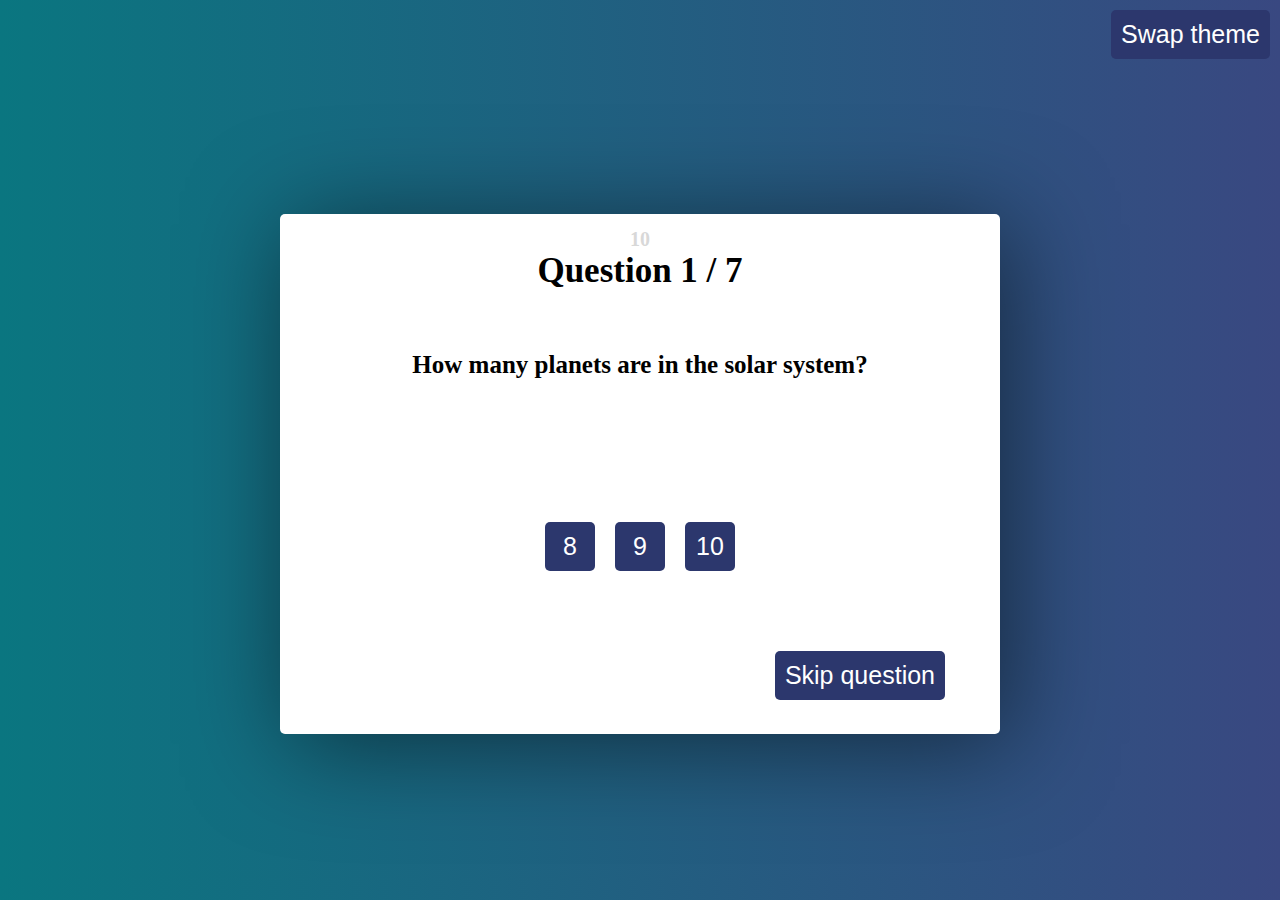
<file: docs/index.html>
<!DOCTYPE html>
<html lang="en">
<head>
    <meta charset="UTF-8">
    <meta name="viewport" content="width=device-width, initial-scale=1.0">
    <link rel="stylesheet" href="styles/style.css">
    <title>Quiz</title>
</head>
<body>
    <header>
        <button class="btn swap-theme-btn" id="swap-theme-btn">Swap theme</button>
    </header>
    <main>
        <section class="quiz-container">
            <h4 class="timer" id="timer">10</h3>
            <h1 class="quiz-title" id="quiz-title"></h1>
                <h3 class="quiz-question" id="quiz-question"></h3>
                <div class="answers-wrapper" id="answers-wrapper"></div>
            <div class="next-question-wrapper" id="next-question-wrapper">
                <button class="btn submit-question-btn" id="submit-question-btn">Submit</button>
                <button class="btn next-question-btn" id="next-question-btn">Skip question</button>
            </div>
            <h3 class="results-message" id="results-message"></h3>
            <button class="btn restart-quiz-btn" id="restart-quiz-btn">Restart Quiz</button>
        </section>
    </main>
    <script type="module" src="scripts/script.js"></script>
</body>
</html>
</file>
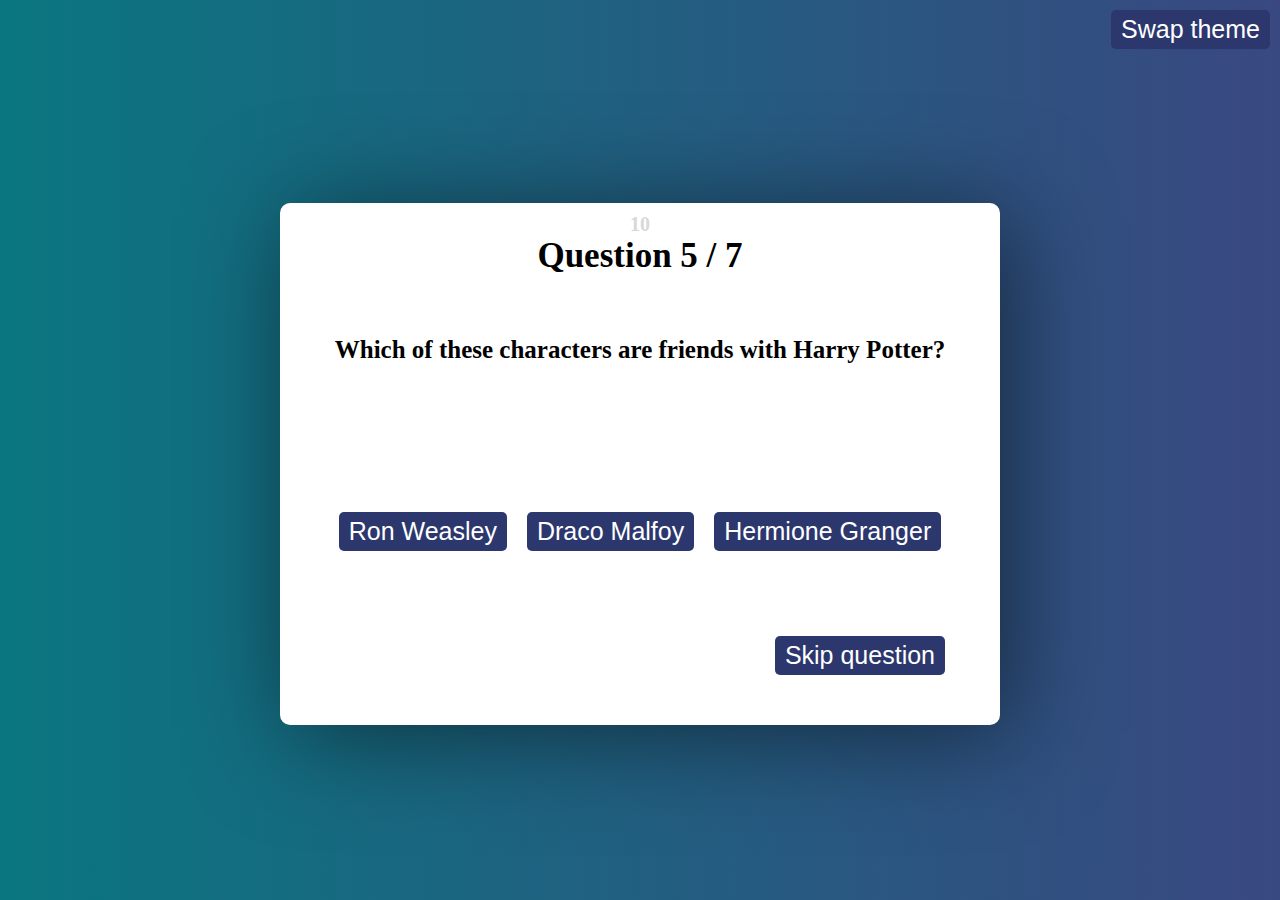
<file: dosc/index.html>
<!DOCTYPE html>
<html lang="en">
<head>
    <meta charset="UTF-8">
    <meta name="viewport" content="width=device-width, initial-scale=1.0">
    <link rel="stylesheet" href="style.css">
    <title>Quiz</title>
</head>
<body>
    <header>
        <button class="btn swap-theme-btn" id="swap-theme-btn">Swap theme</button>
    </header>
    <main>
        <section class="quiz-container">
            <h4 class="timer" id="timer">10</h3>
            <h1 class="quiz-title" id="quiz-title"></h1>
                <h3 class="quiz-question" id="quiz-question"></h3>
                <div class="answers-wrapper" id="answers-wrapper"></div>
            <div class="next-question-wrapper" id="next-question-wrapper">
                <button class="btn submit-question-btn" id="submit-question-btn">Submit</button>
                <button class="btn next-question-btn" id="next-question-btn">Skip question</button>
            </div>
            <h3 class="results-message" id="results-message"></h3>
            <button class="btn restart-quiz-btn" id="restart-quiz-btn">Restart Quiz</button>
        </section>
    </main>
    <script type="module" src="script.js"></script>
</body>
</html>
</file>
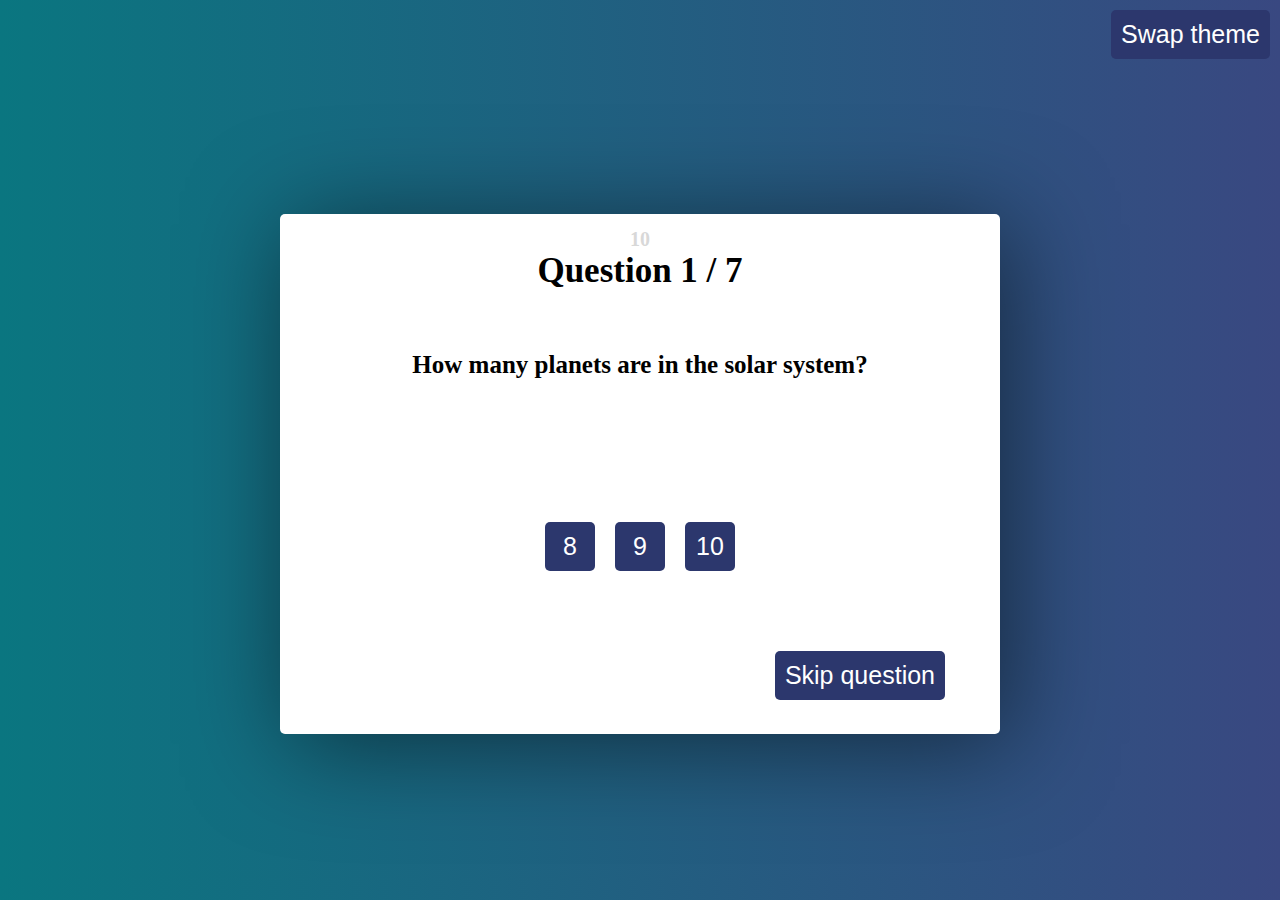
<file: docs/pages/index.html>
<!DOCTYPE html>
<html lang="en">
<head>
    <meta charset="UTF-8">
    <meta name="viewport" content="width=device-width, initial-scale=1.0">
    <link rel="stylesheet" href="../styles/style.css">
    <title>Quiz</title>
</head>
<body>
    <header>
        <button class="btn swap-theme-btn" id="swap-theme-btn">Swap theme</button>
    </header>
    <main>
        <section class="quiz-container">
            <h4 class="timer" id="timer">10</h3>
            <h1 class="quiz-title" id="quiz-title"></h1>
                <h3 class="quiz-question" id="quiz-question"></h3>
                <div class="answers-wrapper" id="answers-wrapper"></div>
            <div class="next-question-wrapper" id="next-question-wrapper">
                <button class="btn submit-question-btn" id="submit-question-btn">Submit</button>
                <button class="btn next-question-btn" id="next-question-btn">Skip question</button>
            </div>
            <h3 class="results-message" id="results-message"></h3>
            <button class="btn restart-quiz-btn" id="restart-quiz-btn">Restart Quiz</button>
        </section>
    </main>
    <script type="module" src="../scripts/script.js"></script>
</body>
</html>
</file>
<file: docs/styles/style.css>
:root {
    --spacing: 10px;
    --radius: 5px;
    --font-size-title: 35px;
    --font-size-question: 25px;
    --font-size-timer: 20px;
    --title-min-height: 100px;
    --btn-font-size: 25px;
    --box-shadow: 10px 10px 100px rgba(0, 0, 0, 0.5);
    --container-width: 700px;
    --container-height: 500px;

    --background-gradient: linear-gradient(to right, rgba(10, 118, 128, 1), rgba(57, 72, 129, 1));
    --container-bg-color: rgba(255, 255, 255, 1);
    --text-color: rgba(0, 0, 0, 1);
    --btn-bg-color: rgba(44, 55, 109, 1);
    --btn-text-color: rgba(255, 255, 255, 1);
    --timer-color: rgba(128, 128, 128, 1);
    --timer-opacity: 0.3;
}

.light-theme {
    --background-gradient: linear-gradient(to right, rgba(10, 118, 128, 1), rgba(57, 72, 129, 1));
    --container-bg-color: rgba(255, 255, 255, 1);
    --text-color: rgba(0, 0, 0, 1);
    --btn-bg-color: rgba(44, 55, 109, 1);
    --btn-text-color: rgba(255, 255, 255, 1);
    --timer-color: rgba(128, 128, 128, 1);
    --timer-opacity: 0.3;
    --box-shadow: 10px 10px 100px rgba(0, 0, 0, 0.5);
}

.dark-theme {
    --background-gradient: linear-gradient(to right, rgba(20, 20, 20, 1), rgba(50, 50, 50, 1));
    --container-bg-color: rgba(51, 51, 51, 1);
    --text-color: rgba(255, 255, 255, 1);
    --btn-bg-color: rgba(70, 70, 70, 1);
    --btn-text-color: rgba(255, 255, 255, 1);
    --timer-opacity: 0.5;
    --box-shadow: 10px 10px 100px rgba(0, 0, 0, 0.8);
}

* {
    margin: 0;
}

body {
    background: var(--background-gradient);
}

.quiz-container {
    background-color: var(--container-bg-color);
    box-shadow: var(--box-shadow);
    padding: var(--spacing);
    margin: 0 var(--spacing);
    display: flex;
    flex-direction: column;
    justify-content: center;
    align-items: center;
    width: var(--container-width);
    height: var(--container-height);
    border-radius: var(--radius);
}

.quiz-title,
.quiz-question {
    color: var(--text-color);
    text-align: center;
}

.quiz-title {
    min-height: var(--title-min-height);
    font-size: var(--font-size-title);
}

.quiz-question {
    min-height: var(--title-min-height);
    font-size: var(--font-size-question);
}

.timer {
    color: var(--timer-color);
    opacity: var(--timer-opacity);
    font-size: var(--font-size-timer);
}

.btn {
    background-color: var(--btn-bg-color);
    color: var(--btn-text-color);
    border: none;
    border-radius: var(--radius);
    padding: var(--spacing);
    cursor: pointer;
    font-size: var(--btn-font-size);
    min-width: 50px;
    min-height: 30px;
    white-space: nowrap;
    margin: var(--spacing);
    transition: background-color 0.3s;
}

.btn.correct {
    background-color: rgba(0, 128, 0, 1);
    color: rgba(255, 255, 255, 1);
}

.btn.incorrect {
    background-color: rgba(255, 0, 0, 1);
    color: rgba(255, 255, 255, 1);
}

.btn.selected {
    background-color: rgba(128, 128, 128, 1);
    color: rgba(255, 255, 255, 1);
}

.btn.disabled {
    cursor: not-allowed;
    opacity: 0.7;
    pointer-events: none;
}

main {
    height: 90vh;
    overflow: hidden;
    display: flex;
    justify-content: center;
    align-items: center;
}

header {
    display: flex;
    justify-content: end;
}

.answers-wrapper {
    width: 90%;
    min-height: 190px;
    flex-wrap: wrap;
    display: flex;
    justify-content: center;
    align-items: center;
}

.next-question-wrapper {
    width: 90%;
    visibility: hidden;
    display: flex;
    justify-content: space-between;
    margin-bottom: var(--spacing);
}

.submit-question-btn {
    visibility: hidden;
}

.restart-quiz-btn {
    display: none;
    margin-bottom: var(--spacing);
}

.results-message {
    color: var(--text-color);
    display: none;
    margin-bottom: var(--spacing);
    text-align: center;
    font-size: 30px;
}
</file>
<file: dosc/style.css>
:root {
    --background-gradient: linear-gradient(to right, rgba(10, 118, 128, 255), rgba(57, 72, 129, 255));
    --container-bg-color: white;
    --container-box-shadow: 10px 10px 100px rgba(0, 0, 0, 0.5);
    --text-color: black;
    --btn-bg-color: rgb(44, 55, 109);
    --btn-text-color: white;
    --timer-color: gray;
    --timer-opacity: 0.3;
}

:root.dark-theme {
    --background-gradient: linear-gradient(to right, rgba(20, 20, 20, 255), rgba(50, 50, 50, 255));
    --container-bg-color: #333;
    --container-box-shadow: 10px 10px 100px rgba(0, 0, 0, 0.8);
    --text-color: white;
    --btn-bg-color: rgb(70, 70, 70);
    --btn-text-color: white;
    --timer-color: gray;
    --timer-opacity: 0.5;
}

*{
    margin: 0;
}

body {
    background: var(--background-gradient);
}

.quiz-container {
    background-color: var(--container-bg-color);
    box-shadow: var(--container-box-shadow);
    padding: 10px;
    display: flex;
    flex-direction: column;
    justify-content: center;
    align-items: center;
    width: 700px;
    min-height: 400px;
    border-radius: 10px;
}

.quiz-title, 
.quiz-question {
    color: var(--text-color);
    text-align: center;
}

.quiz-title{
    min-height: 100px;
    font-size: 35px;

}

.quiz-question{
    min-height: 100px;
    font-size: 25px;
}

.timer {
    color: var(--timer-color);
    opacity: var(--timer-opacity);
    font-size: 20px;
}

.btn {
    background-color: var(--btn-bg-color);
    color: var(--btn-text-color);
    border: none;
    border-radius: 5px;
    padding: 5px 10px;
    cursor: pointer;
    font-size: 25px;
    min-width: 50px;
    min-height: 30px;
    white-space: nowrap;
    margin: 10px;
}

main {
    height: 90vh;
    overflow: hidden;
    display: flex;
    justify-content: center;
    align-items: center;
}

header {
    display: flex;
    justify-content: end;
}

.answers-wrapper {
    width: 90%;
    min-height: 190px;
    flex-wrap: wrap;
    display: flex;
    justify-content: center;
    align-items: center;
}

.next-question-wrapper {
    width: 90%;
    visibility: hidden;
    display: flex;
    justify-content: space-between;
    margin-bottom: 30px;
}

.submit-question-btn{
    visibility: hidden;
}

.restart-quiz-btn {
    display: none;
    margin-bottom: 30px;
}

.results-message {
    color: var(--text-color);
    display: none;
    margin-bottom: 30px;
    text-align: center;
    font-size: 30px;
}
</file>
